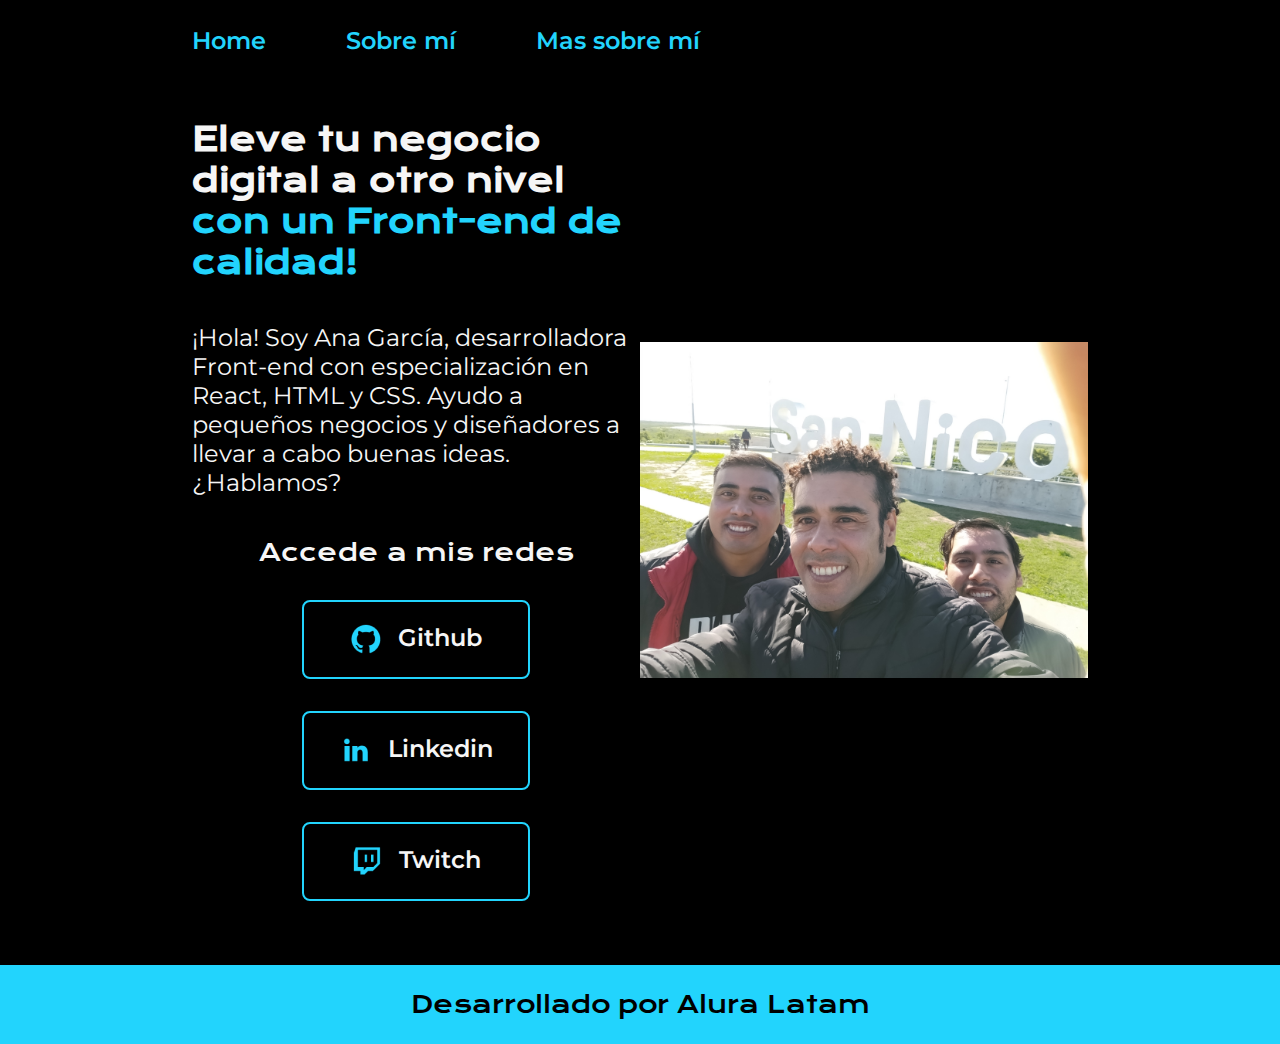
<file: index.html>
<!DOCTYPE html>
<html lang="es-mx">
<head>
    <meta charset="UTF-8"> 
    <meta http-equiv="X-UA-Compatible" content="IE=edge">
    <meta name="viewport" content="width=device-width, initial-scale=1.0">
    <title>Portafolio</title>
    <link rel="stylesheet" href="styles/style.css">

</head>
<body>
    <header class="header">
        <nav class="header__menu">
            <a class="header__menu__link" href="index.html">Home</a>
            <a class="header__menu__link" href="about.html">Sobre mí</a>
            <a class="header__menu__link" href="about2.html">Mas sobre mí</a>
        </nav>
    </header>
    <main class="presentacion">
        <section class="presentacion__contenido">
            <h1 class="presentacion__contenido__titulo">
                Eleve tu negocio digital a otro nivel 
                <strong class="titulo-destaque">con un Front-end de calidad!
                </strong></h1>
                <p class="presentacion__contenido__texto">¡Hola! Soy Ana García, desarrolladora Front-end con
                    especialización en React, HTML y CSS. Ayudo a pequeños
                    negocios y diseñadores a llevar a cabo buenas ideas.
                    ¿Hablamos?

                </p>
                <div class="presentacion__enlaces">
                    <h2 class="presentacion__enlaces__subtitulo">Accede a mis redes</h2>
                    <a class="presentacion__enlaces__link" href="https://github.com/">
                        <img src="./assets/github.png">
                        Github
                    </a>
                    <a class="presentacion__enlaces__link" href="https://linkedin.com/in/">
                        <img src="./assets/linkedin.png">
                        Linkedin
                    </a>
                    <a class="presentacion__enlaces__link" href="https://twitch.tv/">
                        <img src="./assets/twitch.png">
                        Twitch
                    </a>
                </div>
               
        </section>
            <img class="presentacion__imagen" src="./assets/IMG_20230527_115113328.jpg" alt="Foto de Ana García desarrolando un proyecto">
    </main>
    <footer class="footer">
        <p>Desarrollado por Alura Latam</p>
    </footer>
</body>
</html>
</file>
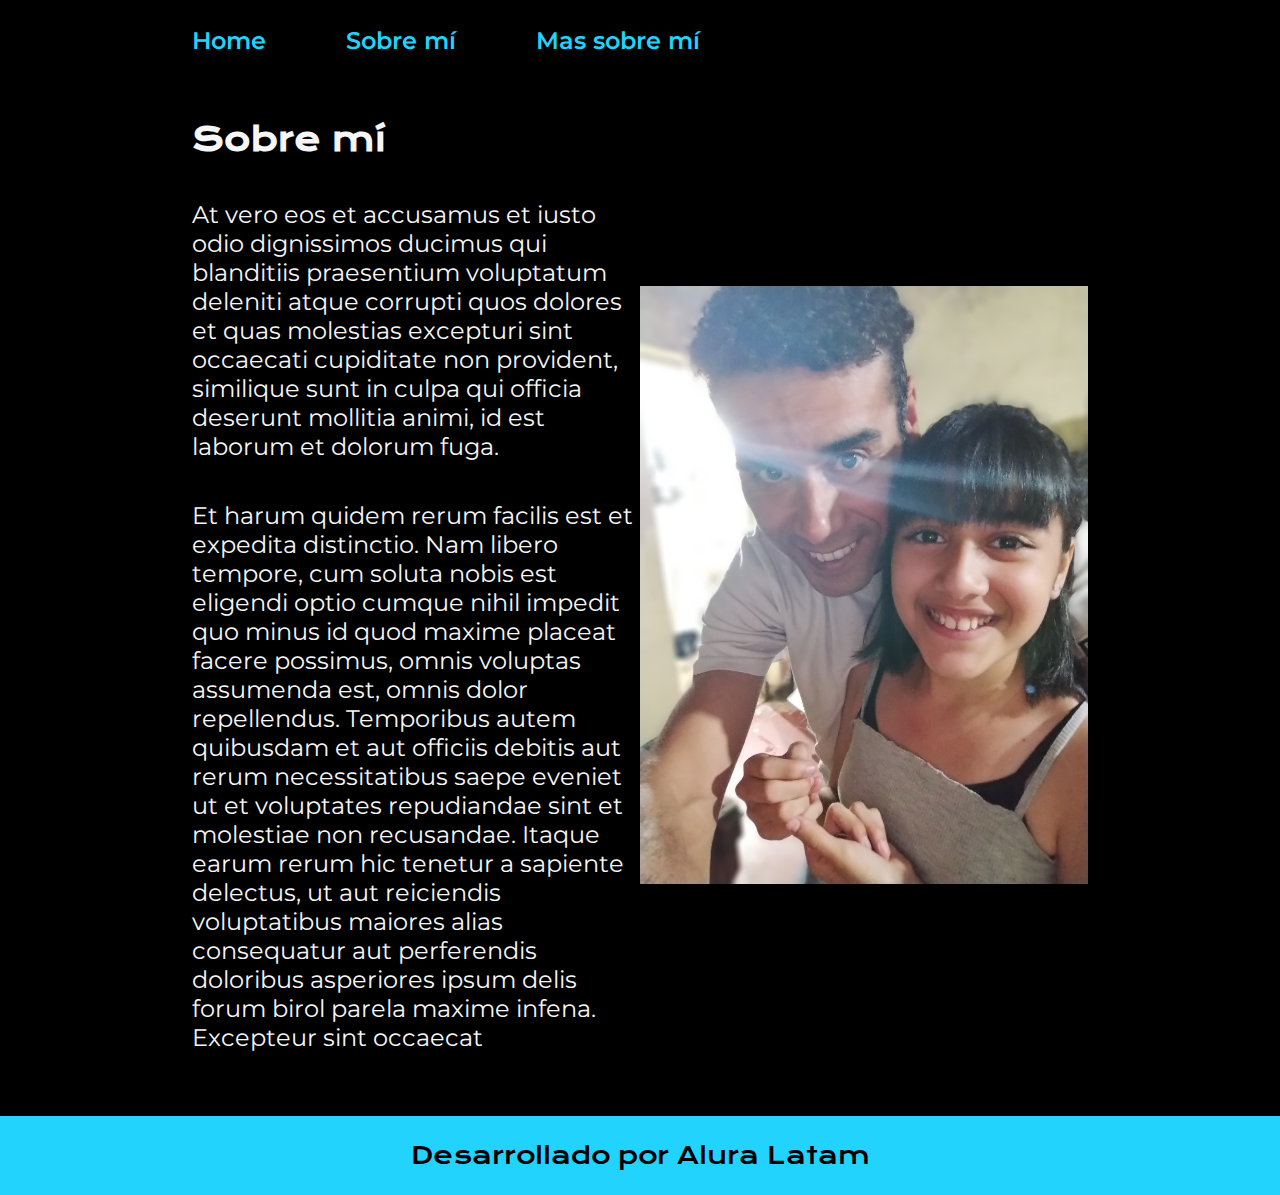
<file: about.html>
<!DOCTYPE html>
<html lang="es-mx">
<head>
    <meta charset="UTF-8">
    <meta name="viewport" content="width=device-width, initial-scale=1.0">
    <title>Portafolio</title>
    <link rel="stylesheet" href="styles/style.css">

</head>
<body>
    <header class="header">
        <nav class="header__menu">
            <a class="header__menu__link" href="index.html">Home</a>
            <a class="header__menu__link" href="about.html">Sobre mí</a>
            <a class="header__menu__link" href="about2.html">Mas sobre mí</a>
        </nav>
    </header>
    <main class="presentacion">
        <section class="presentacion__contenido">
            <h1 class="presentacion__contenido__titulo">Sobre mí</h1>
                <p class="presentacion__contenido__texto">At vero eos et accusamus et iusto odio dignissimos ducimus qui blanditiis praesentium voluptatum deleniti
                    atque corrupti quos dolores et quas molestias excepturi sint occaecati cupiditate non provident,
                    similique sunt in culpa qui officia deserunt mollitia animi, id est laborum et dolorum fuga.

                </p>
                <p class="presentacion__contenido__texto">
                    Et harum quidem rerum facilis est et expedita distinctio. Nam libero tempore, cum soluta nobis est
                    eligendi optio cumque nihil impedit quo minus id quod maxime placeat facere possimus, omnis voluptas
                    assumenda est, omnis dolor repellendus. Temporibus autem quibusdam et aut officiis debitis aut rerum
                    necessitatibus saepe eveniet ut et voluptates repudiandae sint et molestiae non recusandae. Itaque earum
                    rerum hic tenetur a sapiente delectus, ut aut reiciendis voluptatibus maiores alias consequatur aut
                    perferendis doloribus asperiores ipsum delis forum birol parela maxime infena. Excepteur sint occaecat
                </p>
               
        </section>
            <img class="presentacion__imagen" src="./assets/IMG_20221231_235055659_PORTRAIT.jpg" alt="Foto de Ana García desarrolando un proyecto">
    </main>
    <footer class="footer">
        <p>Desarrollado por Alura Latam</p>
    </footer>
    
</body>
</html>
</file>
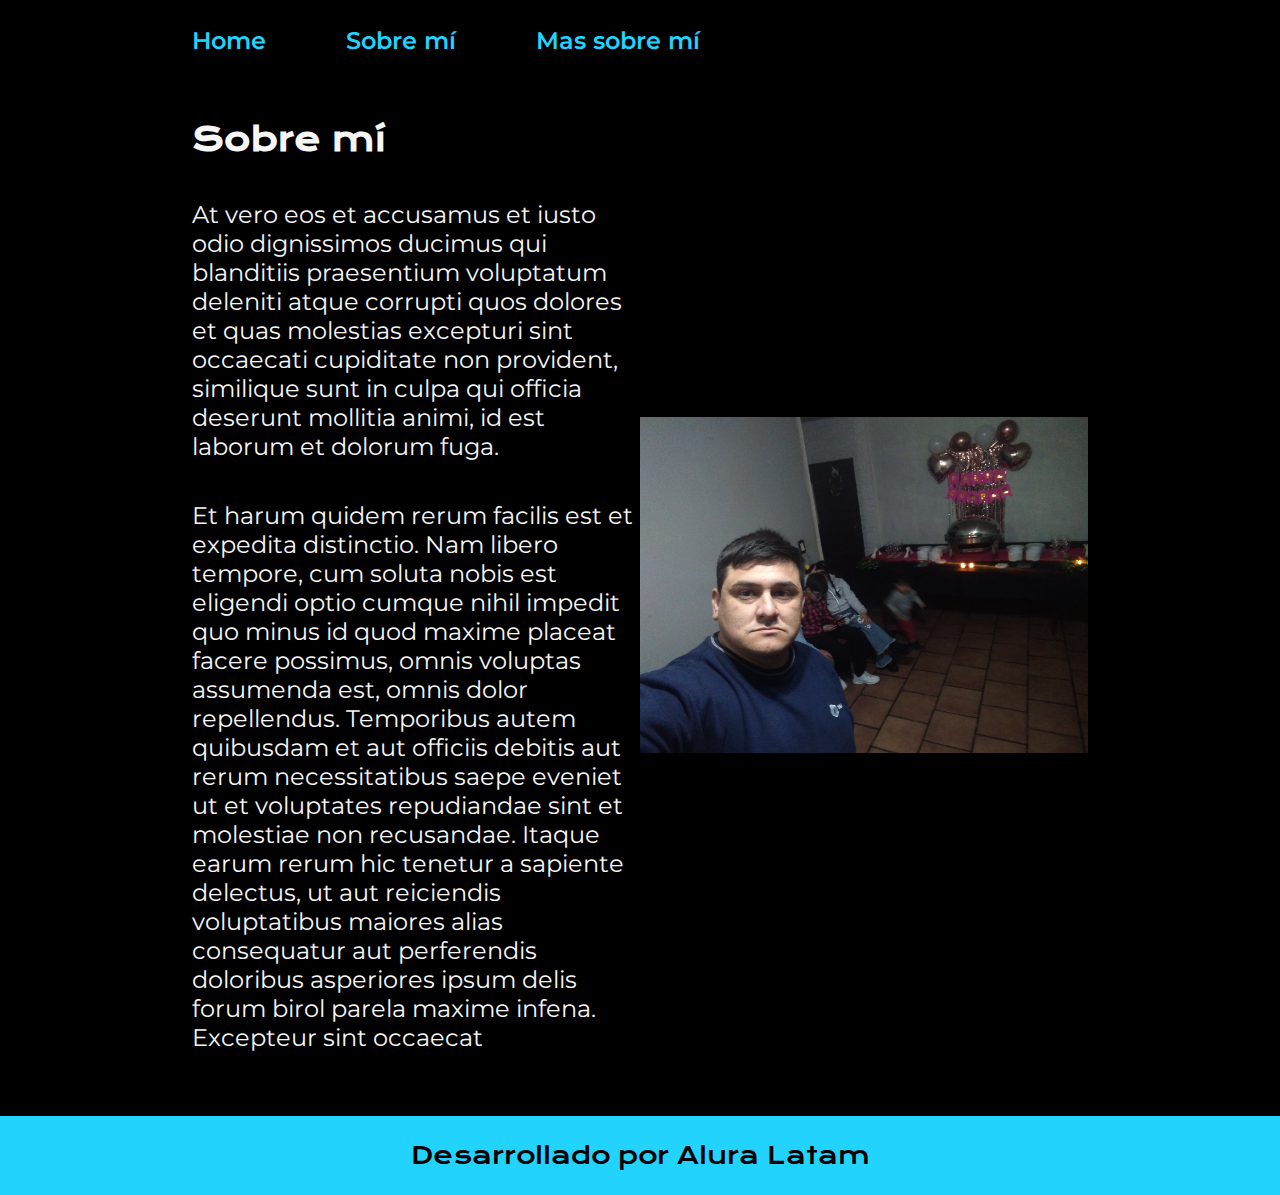
<file: about2.html>
<!DOCTYPE html>
<html lang="es-mx">
<head>
    <meta charset="UTF-8">
    <meta name="viewport" content="width=device-width, initial-scale=1.0">
    <title>Portafolio</title>
    <link rel="stylesheet" href="styles/style.css">

</head>
<body>
    <header class="header">
        <nav class="header__menu">
            <a class="header__menu__link" href="index.html">Home</a>
            <a class="header__menu__link" href="about.html">Sobre mí</a>
            <a class="header__menu__link" href="about2.html">Mas sobre mí</a>
        </nav>
    </header>
    <main class="presentacion">
        <section class="presentacion__contenido">
            <h1 class="presentacion__contenido__titulo">Sobre mí</h1>
                <p class="presentacion__contenido__texto">At vero eos et accusamus et iusto odio dignissimos ducimus qui blanditiis praesentium voluptatum deleniti
                    atque corrupti quos dolores et quas molestias excepturi sint occaecati cupiditate non provident,
                    similique sunt in culpa qui officia deserunt mollitia animi, id est laborum et dolorum fuga.

                </p>
                <p class="presentacion__contenido__texto">
                    Et harum quidem rerum facilis est et expedita distinctio. Nam libero tempore, cum soluta nobis est
                    eligendi optio cumque nihil impedit quo minus id quod maxime placeat facere possimus, omnis voluptas
                    assumenda est, omnis dolor repellendus. Temporibus autem quibusdam et aut officiis debitis aut rerum
                    necessitatibus saepe eveniet ut et voluptates repudiandae sint et molestiae non recusandae. Itaque earum
                    rerum hic tenetur a sapiente delectus, ut aut reiciendis voluptatibus maiores alias consequatur aut
                    perferendis doloribus asperiores ipsum delis forum birol parela maxime infena. Excepteur sint occaecat
                </p>
               
        </section>
            <img class="presentacion__imagen" src="./assets/IMG-20240805-WA0028.jpg" alt="Foto de Ana García desarrolando un proyecto">
    </main>
    <footer class="footer">
        <p>Desarrollado por Alura Latam</p>
    </footer>
    
</body>
</html>
</file>
<file: styles/style.css>
@import url('https://fonts.googleapis.com/css2?family=Krona+One&family=Montserrat:wght@400;600&display=swap');


:root {
    --color-primaria: #000000;
    --color-secundaria: #F6F6F6;
    --color-terciaria: #22D4FD;
    --color-hover: #272727;

    --fuente-krona: 'Krona One', sans-serif;
    --fuente-montserrat: 'Montserrat', sans-serif;
}

* {
    padding: 0;
    margin:0;
}

body{
    box-sizing: border-box;
    background-color: var(--color-primaria);
    color: var(--color-secundaria);
}

.header{
    padding: 2% 0% 0% 15%;
}

.header__menu{
    display: flex;
    gap: 80px;
}
.header__menu__link{
    font-family: var(--fuente-montserrat);
    font-size: 1.5rem;
    font-weight: 600;
    color: var(--color-terciaria);
    text-decoration: none;

}



.presentacion {
    padding: 5% 15%;
    display: flex;
    align-items: center;
    justify-content: space-between;
}

.presentacion__contenido{
    width: 50%;
    display: flex;
    flex-direction: column;
    gap: 40px;
}


.presentacion__contenido__titulo{
    font-size: 2rem;
    font-family: var(--fuente-krona);
}

.titulo-destaque {
    color: var(--color-terciaria); ;
}

.presentacion__contenido__texto{
    font-size: 1.5rem;
    font-family: var(--fuente-montserrat);
}

.presentacion__enlaces{
    display: flex;
    flex-direction: column;
    justify-content: space-between;
    align-items: center;
    gap: 32px;
}

.presentacion__enlaces__subtitulo{
    font-family: var(--fuente-krona);
    font-weight: 400;
    font-size: 1.5rem;
}
.presentacion__enlaces__link{
      display: flex;
      justify-content: center;
      gap: 16px;
      border: 2px solid var(--color-terciaria);
      width: 50%;
      text-align: center;
      border-radius: 8px;
      font-size: 1.5rem;
      font-weight: 600;
      padding: 21.5px 0;
      text-decoration: none;
      color: var(--color-secundaria);
      font-family: var(--fuente-montserrat);
}

.presentacion__enlaces__link:hover{
    background-color: var(--color-hover);
}

.presentacion__imagen{
    width: 50%;
}

.footer{
    color:var(--color-primaria);
    background-color: var(--color-terciaria);
    padding: 24px;
    text-align: center;
    font-family: var(--fuente-krona);
    font-size: 1.5rem;
    font-weight: 400;
}

@media (max-width: 1200px) {

    .header{
         padding: 10%;  
    }
    .header__menu{
        justify-content: center;
    }
    .presentacion{
        flex-direction: column-reverse;
        padding: 5%;
        gap: 84px;

    }

    .presentacion__contenido{
        width: auto;
    }
    
}
</file>
